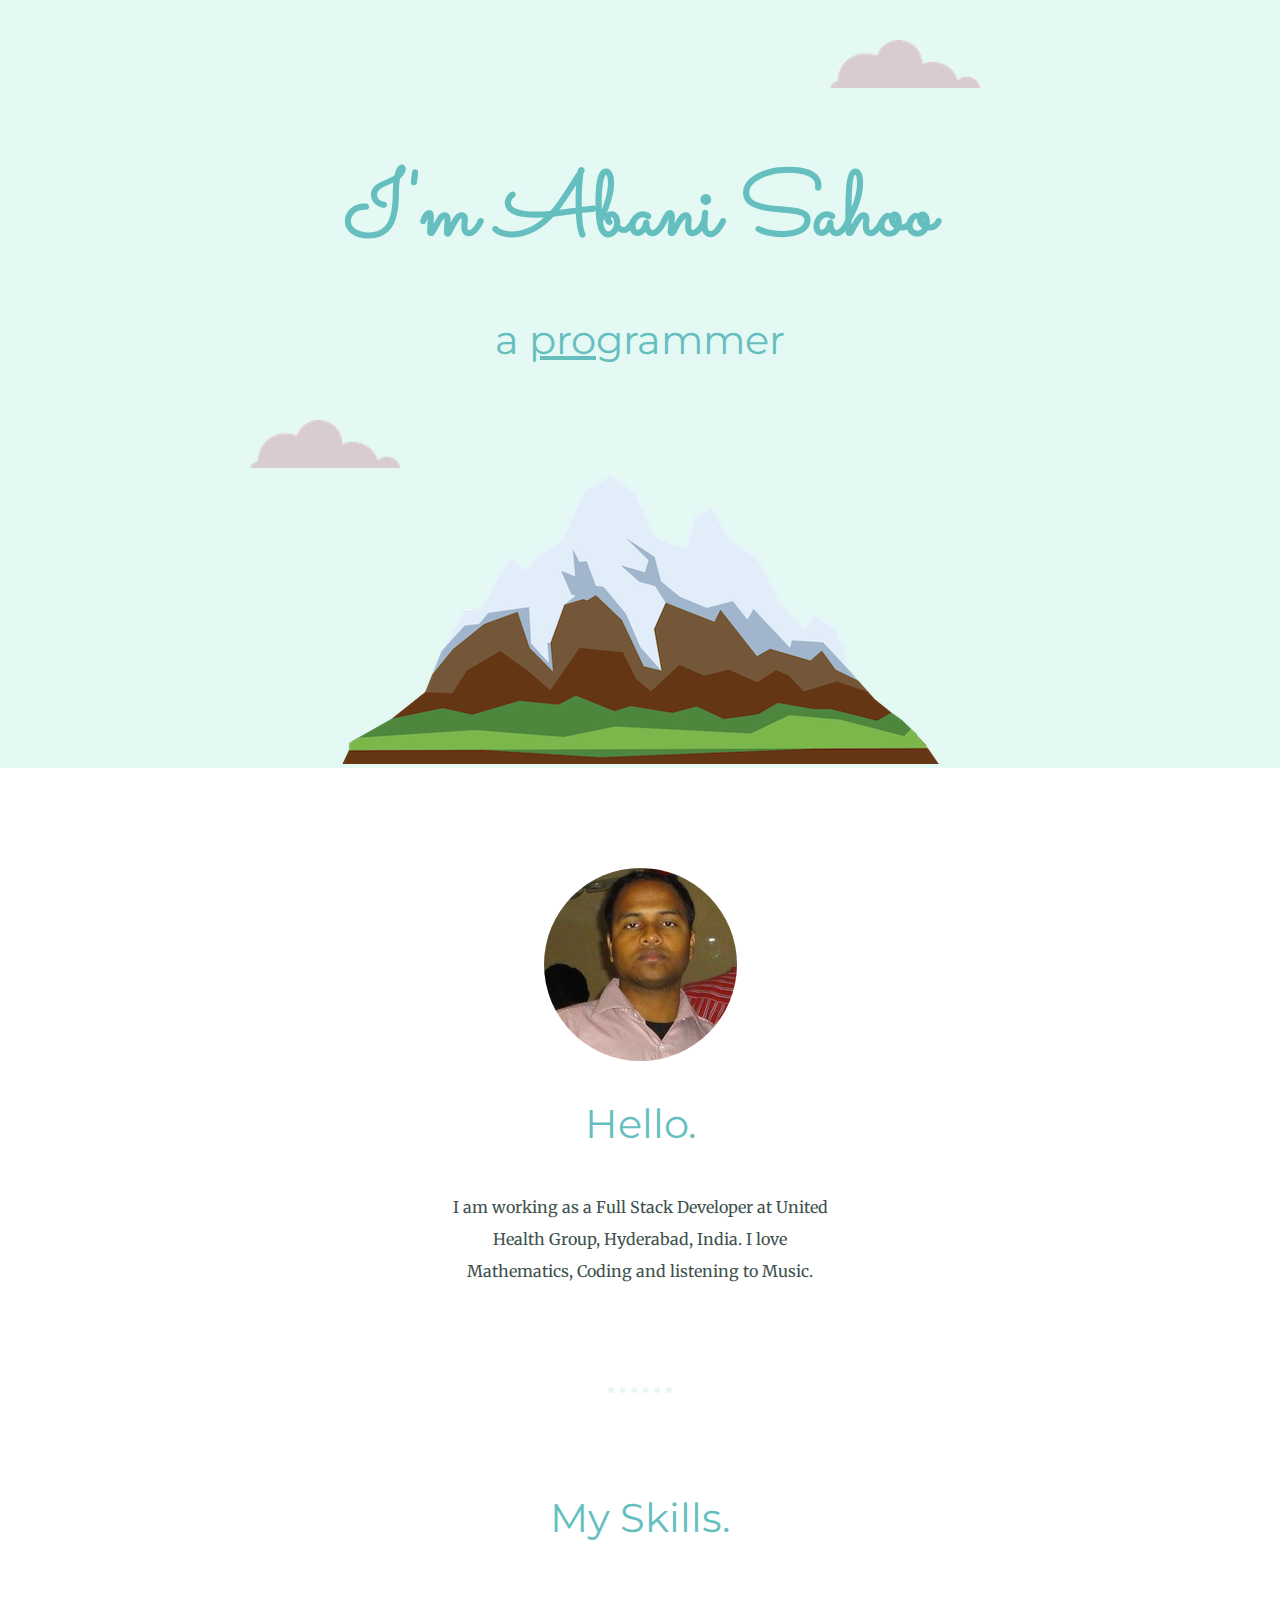
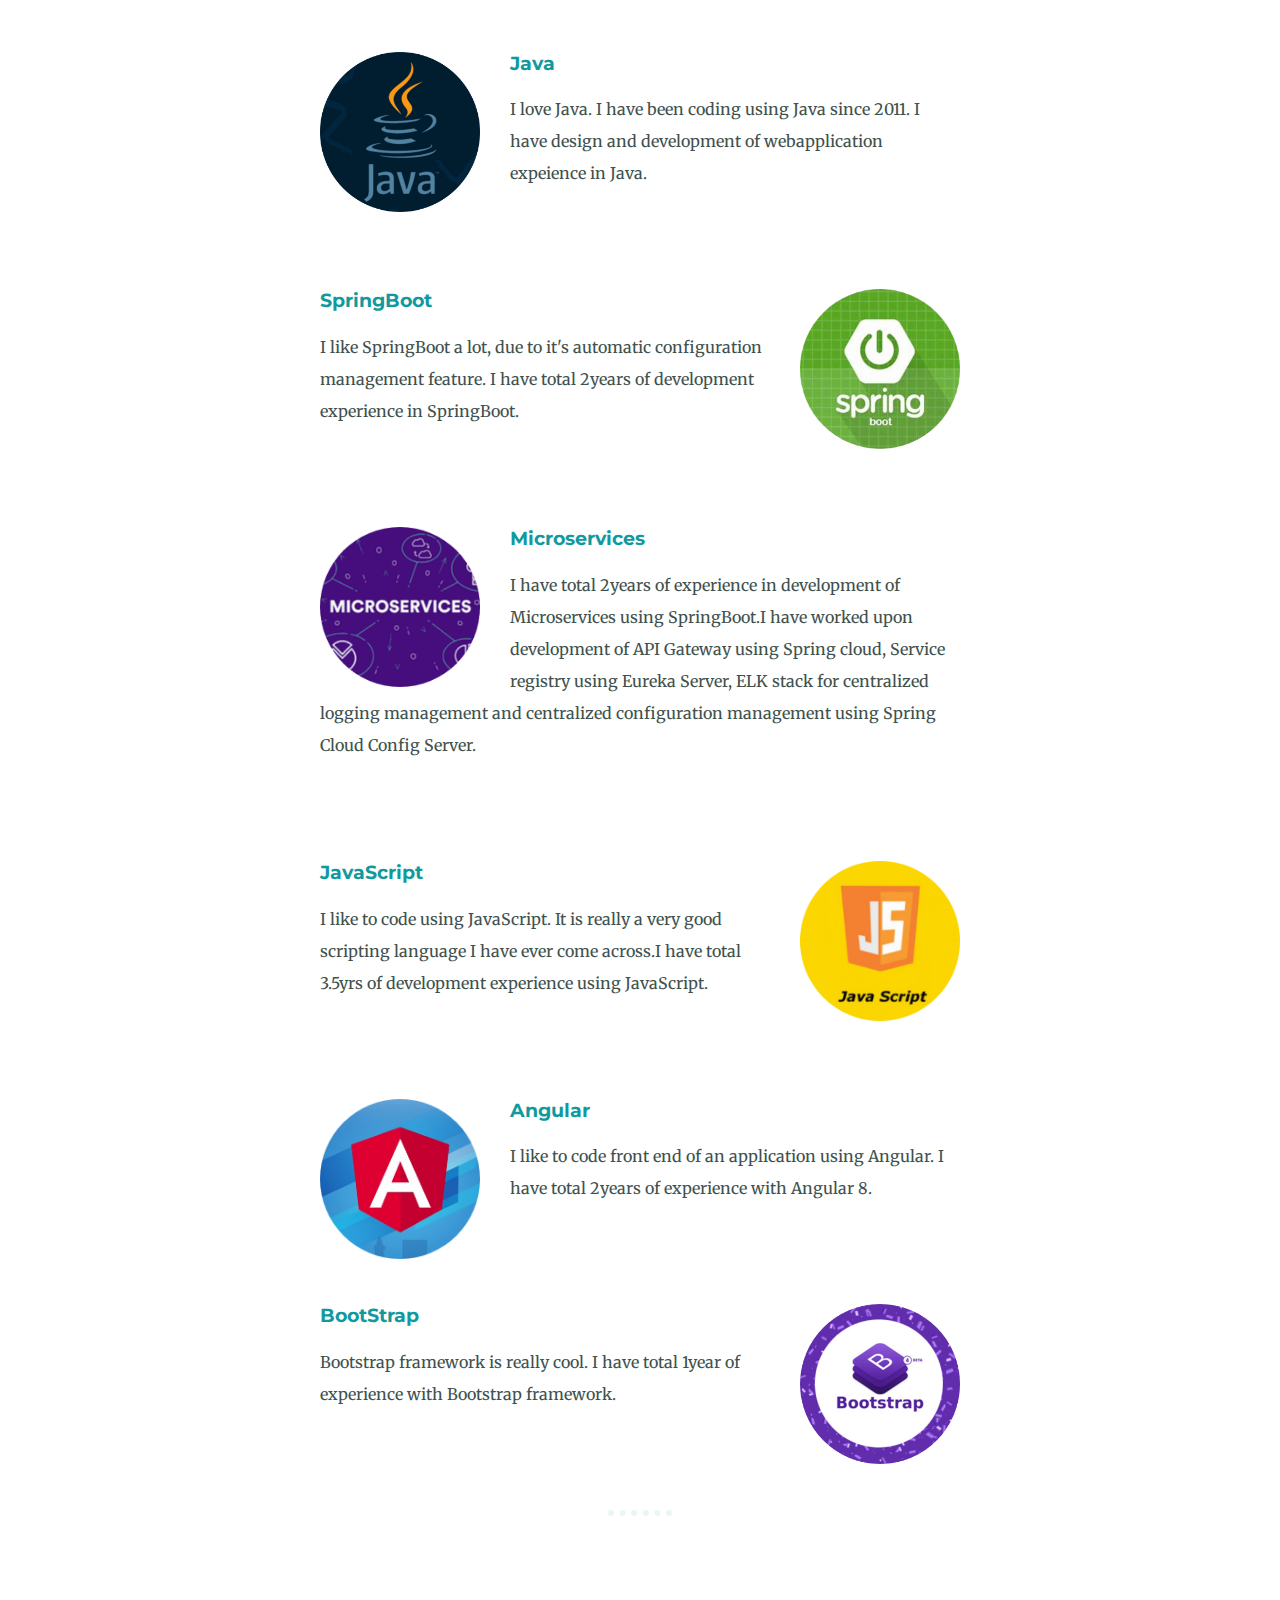
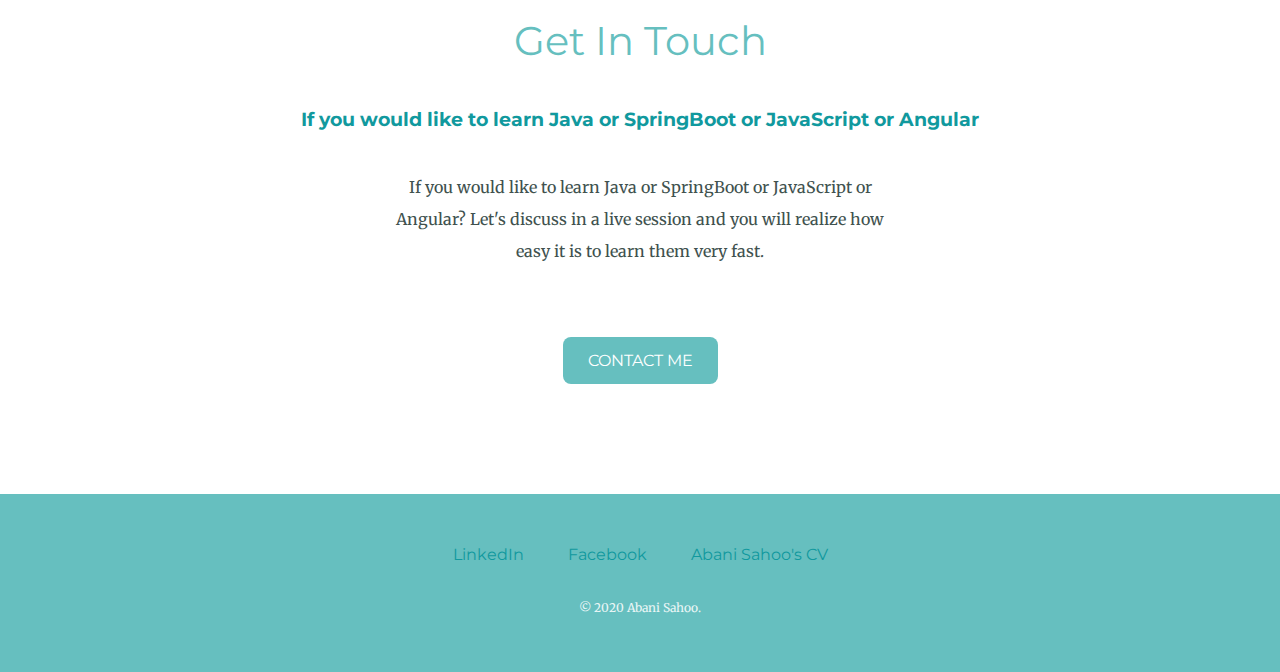
<file: index.html>
<!DOCTYPE html>
<html lang="en" dir="ltr">
  <head>
    <meta charset="utf-8">
    <title>Abani Sahoo - a Software Developer</title>
    <link rel="stylesheet" type="text/css" href="css/styles.css">
    <link href="https://fonts.googleapis.com/css2?family=Merriweather&family=Montserrat:wght@500&family=Sacramento&display=swap" rel="stylesheet">
    <link rel="icon" href="favicon.ico">

  </head>
  <body>
    <div class="top-container">
      <img class="top-cloud" src="images/cloud.png" alt="cloud-img">
      <h1>I'm Abani Sahoo</h1>
      <h2>a <span class="pro">pro</span>grammer</h2>
      <img class="bottom-cloud" src="images/cloud.png" alt="cloud-img">
      <img src="images/mountain.png" alt="mountain-img">
    </div>
    <div class="middle-container">
    <div class="profile">
    <img src="images/Abani_Sahoo.png" alt="Abani Sahoo profile pic">
      <h2>Hello.</h2>
      <p class="intro">I am working as a Full Stack Developer at United Health Group, Hyderabad, India. I love Mathematics, Coding and listening to Music.</p>
    </div>
    <hr>
    <div class="skills">
      <h2>My Skills.</h2>
      <div class="skill-row">
        <img class="java-skill" src="images/java.png" alt="java">
        <h3>Java</h3>
        <p>I love Java. I have been coding using Java since 2011. I have design and development of webapplication expeience in Java.</p>
      </div>
      <div class="skill-row">
        <img class="springboot-skill" src="images/springboot.png" alt="angular">
        <h3>SpringBoot</h3>
        <p>I like SpringBoot a lot, due to it's automatic configuration management feature. I have total 2years of development experience in SpringBoot. </p>
      </div>
      <div class="skill-row">
        <img class="microservices-skill" src="images/microservices.png" alt="Microservices">
        <h3>Microservices</h3>
        <p>I have total 2years of experience in development of Microservices using SpringBoot.I have worked upon development of API Gateway using Spring cloud, Service registry using Eureka Server, ELK stack for centralized logging management and centralized configuration management using Spring Cloud Config Server.</p>
      </div>
      <div class="skill-row">
        <img class="javascript-skill" src="images/javascript.png" alt="javascript">
        <h3>JavaScript</h3>
        <p>I like to code using JavaScript. It is really a very good scripting language I have ever come across.I have total 3.5yrs of development experience using JavaScript.</p>
      </div>

      <div class="skill-row">
        <img class="angular-skill" src="images/angular.png" alt="angular">
        <h3>Angular</h3>
        <p>I like to code front end of an application using Angular. I have total 2years of experience with Angular 8.</p>
      </div>
      <div class="skill-row">
        <img class="bootstrap-skill" src="images/bootstrap.png" alt="bootstrap">
        <h3>BootStrap</h3>
        <p>Bootstrap framework is really cool. I have total 1year of experience with Bootstrap framework.</p>
      </div>

    </div>
    <hr>
    <div class="contact-me">
      <h2>Get In Touch</h2>
      <h3>If you would like to learn Java or SpringBoot or JavaScript or Angular</h3>
      <p class="contact-message">If you would like to learn Java or SpringBoot or JavaScript or Angular? Let's discuss in a live session and you will realize how easy it is to learn them very fast.</p>
      <a class="btn" href="mailto:abani6.cet@gmail.com">CONTACT ME</a>
    </div>
  </div>


  <div class="bottom-container">
    <a class="footer-link" href="https://in.linkedin.com/in/abani-sahoo-251aba94">LinkedIn</a>
    <a class="footer-link" href="https://www.facebook.com/abani.sahoo1">Facebook</a>
    <a class="footer-link" href="https://techieabani.github.io/cv/">Abani Sahoo's CV</a>
    <p class="copyright">© 2020 Abani Sahoo.</p>
  </div>

  </body>
</html>
</file>
<file: css/styles.css>
body{
  color:#40514E;
  margin:0;
  text-align: center;
  font-family: 'Merriweather', serif;
}

h1{
  margin: 50px auto 0 auto;
  font-family: 'Sacramento', cursive;
  font-size: 5.625rem;
  color : #66BFBF;
}

h2 {
  font-family: 'Montserrat', sans-serif;
  font-size: 2.5rem;
  color : #66BFBF;
  font-weight: normal;
  padding-bottom: 10px;
}

h3 {
  font-family: 'Montserrat', sans-serif;
  color : #11999E;
}

p{
  line-height: 2;
}

hr {
border: dotted #EAF6F6 6px;
border-bottom: none;
width:4%;
margin: 100px auto;
}

.top-container {
  background-color: #E4F9F4;
  position: relative;
  padding-top: 100px;
}

.btn {
background-color: #66BFBF;
 color: white;
 padding: 14px 25px;
 text-align: center;
 text-decoration: none;
 display: inline-block;
 border-radius:8px;
 font-family: 'Montserrat', sans-serif;
}

.middle-container {
  padding: 100px 0;
}

.bottom-container {
  background-color: #66BFBF;
  padding: 50px 0 20px;
}

.contact-message {
    width:40%;
    margin: 40px auto 60px;
}

.intro {
  width:30%;
  margin: auto;
}

.skill-row {
  width:50%;
  margin: 100px auto 100px auto;
  text-align: left;
  font-size: 1rem;
}
.pro{
  text-decoration: underline;
}


.bottom-cloud {
  position: absolute;
  left: 250px;
  bottom: 300px;

}

.top-cloud {
  position: absolute;
  top: 40px;
  right: 300px;

}

.java-skill {
  width:25%;
  float: left;
  margin-right: 30px;
}

.microservices-skill {
  width:25%;
  float: left;
  margin-right: 30px;
}
.javascript-skill {
  width:25%;
  float: right;
  margin-left:30px;
}
.angular-skill {
  width:25%;
  float: left;
  margin-right: 30px;
}

.bootstrap-skill {
  width:25%;
  float: right;
  margin-left:30px;
}
.springboot-skill {
  width:25%;
  float: right;
  margin-left:30px;
}

a{
  color: #11999E;
  font-family: 'Montserrat', sans-serif;
  margin: 10px 20px;
  text-decoration: none;
}

a:hover {
  color:#EAF6F6;
}

.copyright {
  color: #EAF6F6;
  font-size: 0.75rem;
  padding: 20px 0;
}
</file>
